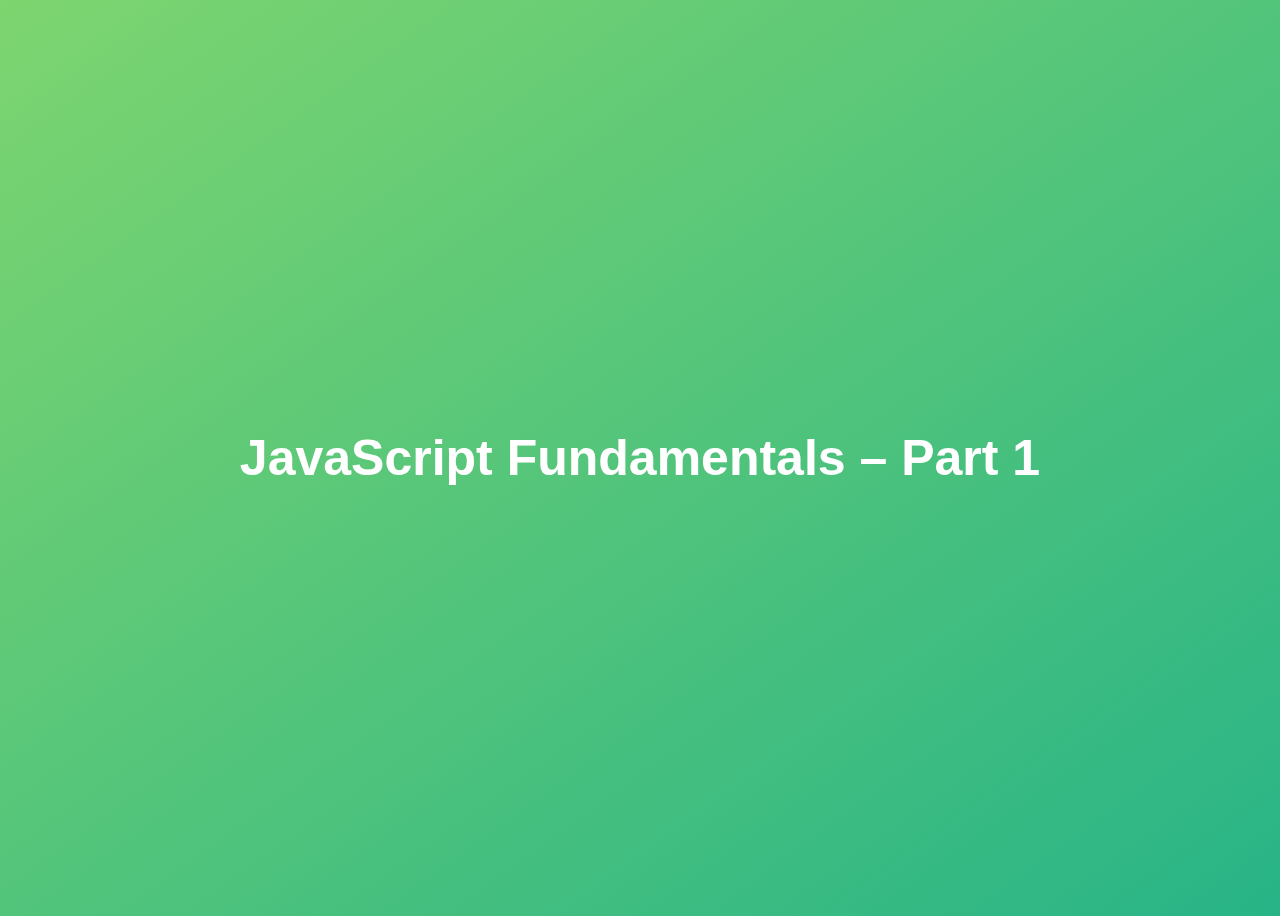
<file: 01-Fundamentals-Part-1/final/index.html>
<!DOCTYPE html>
<html lang="en">
  <head>
    <meta charset="UTF-8" />
    <meta name="viewport" content="width=device-width, initial-scale=1.0" />
    <meta http-equiv="X-UA-Compatible" content="ie=edge" />
    <title>JavaScript Fundamentals – Part 1</title>
    <style>
      body {
        height: 100vh;
        display: flex;
        align-items: center;
        background: linear-gradient(to top left, #28b487, #7dd56f);
      }
      h1 {
        font-family: sans-serif;
        font-size: 50px;
        line-height: 1.3;
        width: 100%;
        padding: 30px;
        text-align: center;
        color: white;
      }
    </style>
  </head>
  <body>
    <h1>JavaScript Fundamentals – Part 1</h1>

    <script src="script.js"></script>
  </body>
</html>
</file>
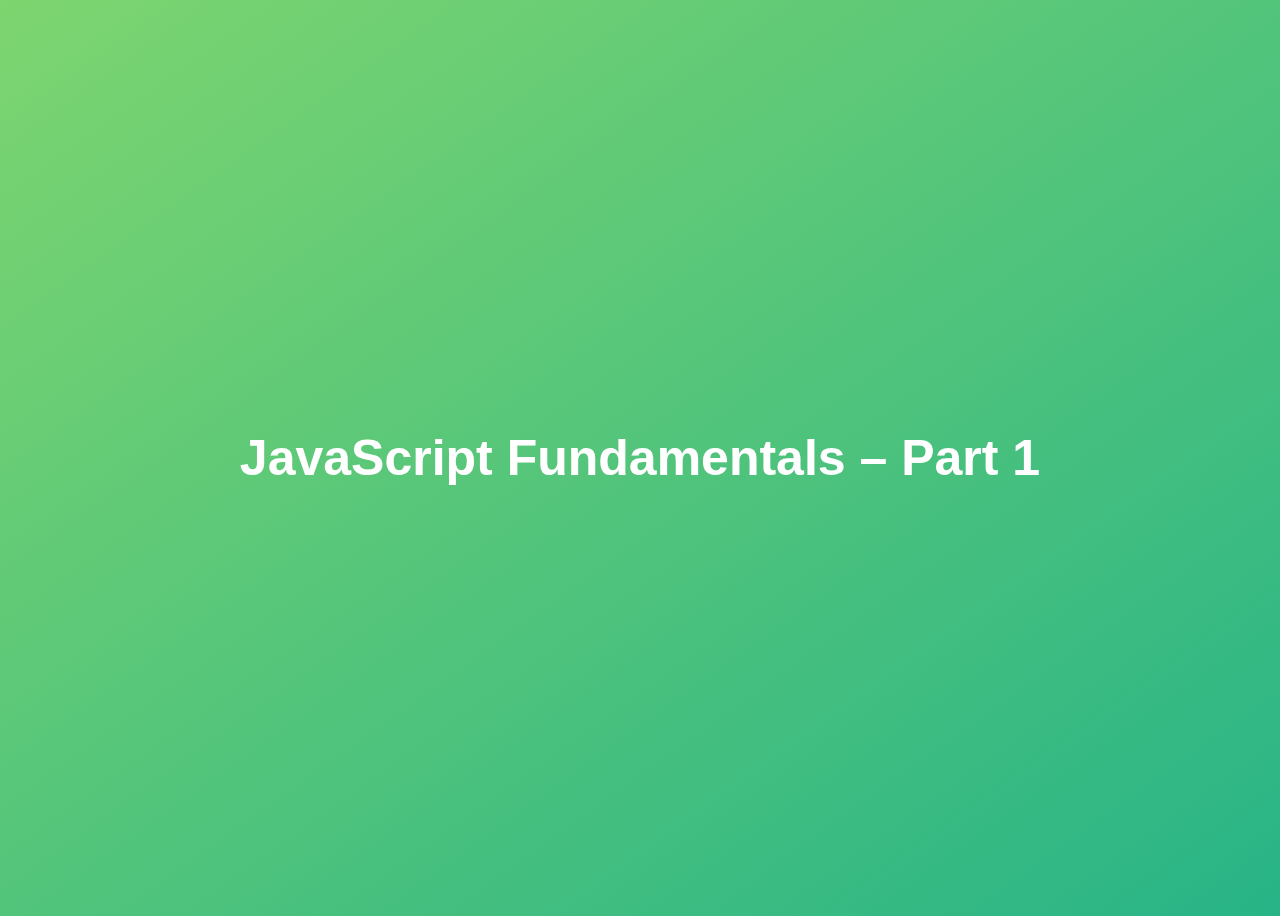
<file: 01-Fundamentals-Part-1/starter/index.html>
<!DOCTYPE html>
<html lang="en">
  <head>
    <meta charset="UTF-8" />
    <meta name="viewport" content="width=device-width, initial-scale=1.0" />
    <meta http-equiv="X-UA-Compatible" content="ie=edge" />
    <title>JavaScript Fundamentals – Part 1</title>
    <style>
      body {
        height: 100vh;
        display: flex;
        align-items: center;
        background: linear-gradient(to top left, #28b487, #7dd56f);
      }
      h1 {
        font-family: sans-serif;
        font-size: 50px;
        line-height: 1.3;
        width: 100%;
        padding: 30px;
        text-align: center;
        color: white;
      }
    </style>

    <!-- <script>
      let js='Awesome';
      if(js=='Awesome'){
        alert('JS IS FUNNN!!!')
      }

     console.log(80+90+90-29); 
    </script> -->

  </head>
  <body>
    <h1>JavaScript Fundamentals – Part 1</h1>
  </body>

  <script src="script.js"></script>

</html>
</file>
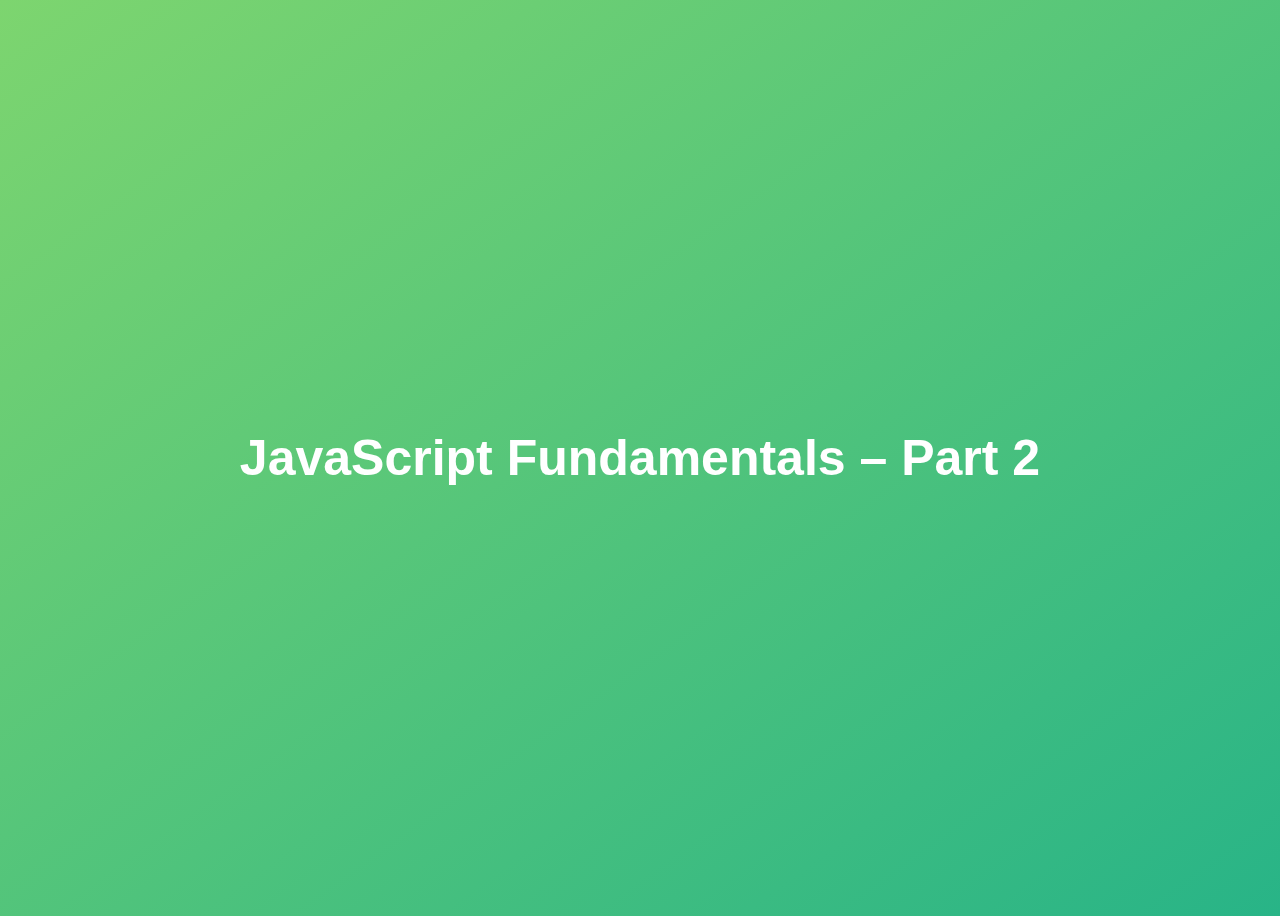
<file: 02-Fundamentals-Part-2/final/index.html>
<!DOCTYPE html>
<html lang="en">
  <head>
    <meta charset="UTF-8" />
    <meta name="viewport" content="width=device-width, initial-scale=1.0" />
    <meta http-equiv="X-UA-Compatible" content="ie=edge" />
    <title>JavaScript Fundamentals – Part 2</title>
    <style>
      body {
        height: 100vh;
        display: flex;
        align-items: center;
        background: linear-gradient(to top left, #28b487, #7dd56f);
      }
      h1 {
        font-family: sans-serif;
        font-size: 50px;
        line-height: 1.3;
        width: 100%;
        padding: 30px;
        text-align: center;
        color: white;
      }
    </style>
  </head>
  <body>
    <h1>JavaScript Fundamentals – Part 2</h1>
    <script src="script.js"></script>
  </body>
</html>
</file>
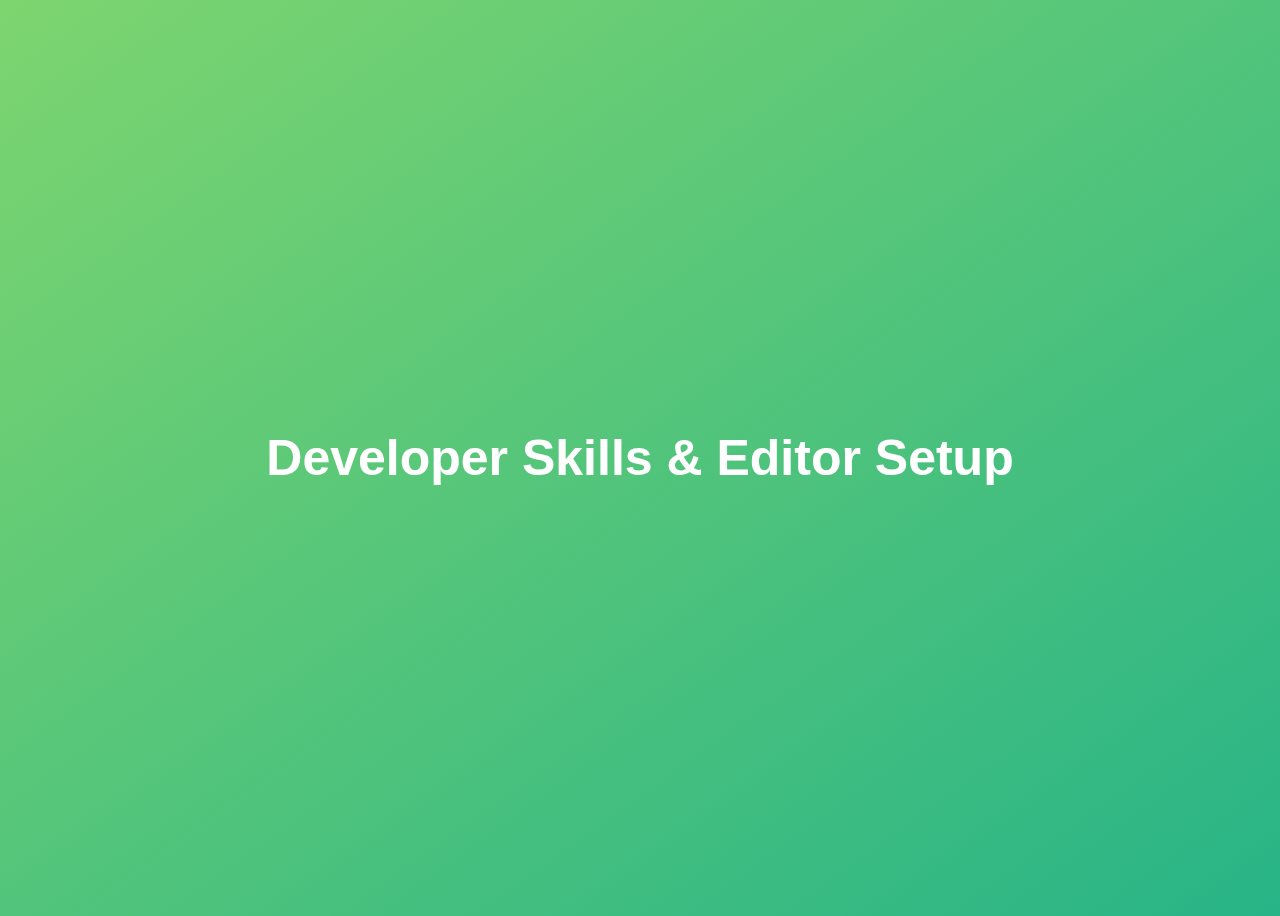
<file: 03-Developer-Skills/final/index.html>
<!DOCTYPE html>
<html lang="en">
  <head>
    <meta charset="UTF-8" />
    <meta name="viewport" content="width=device-width, initial-scale=1.0" />
    <meta http-equiv="X-UA-Compatible" content="ie=edge" />
    <title>Developer Skills & Editor Setup</title>
    <style>
      body {
        height: 100vh;
        display: flex;
        align-items: center;
        background: linear-gradient(to top left, #28b487, #7dd56f);
      }
      h1 {
        font-family: sans-serif;
        font-size: 50px;
        line-height: 1.3;
        width: 100%;
        padding: 30px;
        text-align: center;
        color: white;
      }
    </style>
  </head>
  <body>
    <h1>Developer Skills & Editor Setup</h1>
    <script src="script.js"></script>
  </body>
</html>
</file>
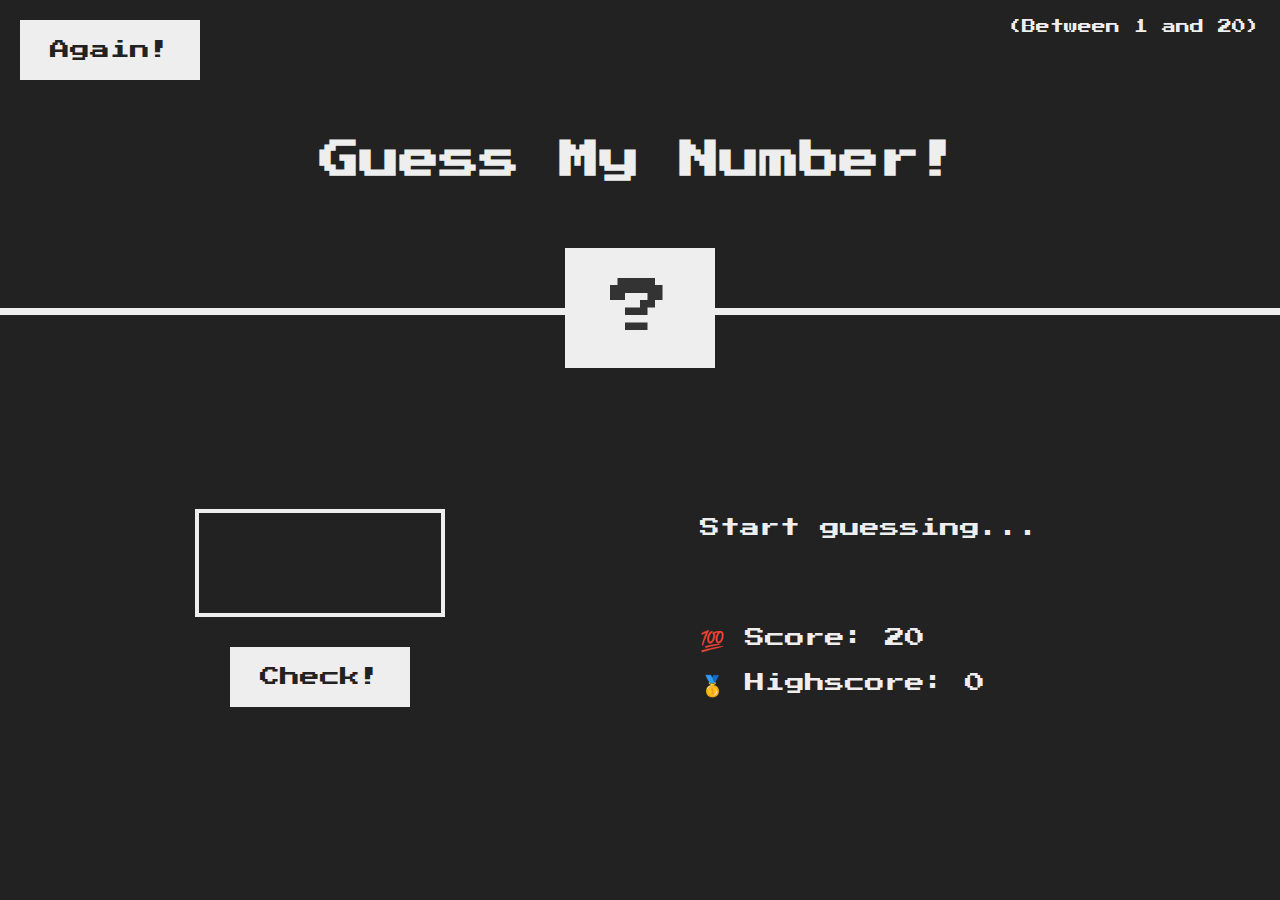
<file: 05-Guess-My-Number/final/index.html>
<!DOCTYPE html>
<html lang="en">
  <head>
    <meta charset="UTF-8" />
    <meta name="viewport" content="width=device-width, initial-scale=1.0" />
    <meta http-equiv="X-UA-Compatible" content="ie=edge" />
    <link rel="stylesheet" href="style.css" />
    <title>Guess My Number!</title>
  </head>
  <body>
    <header>
      <h1>Guess My Number!</h1>
      <p class="between">(Between 1 and 20)</p>
      <button class="btn again">Again!</button>
      <div class="number">?</div>
    </header>
    <main>
      <section class="left">
        <input type="number" class="guess" />
        <button class="btn check">Check!</button>
      </section>
      <section class="right">
        <p class="message">Start guessing...</p>
        <p class="label-score">💯 Score: <span class="score">20</span></p>
        <p class="label-highscore">
          🥇 Highscore: <span class="highscore">0</span>
        </p>
      </section>
    </main>
    <script src="script.js"></script>
  </body>
</html>
</file>
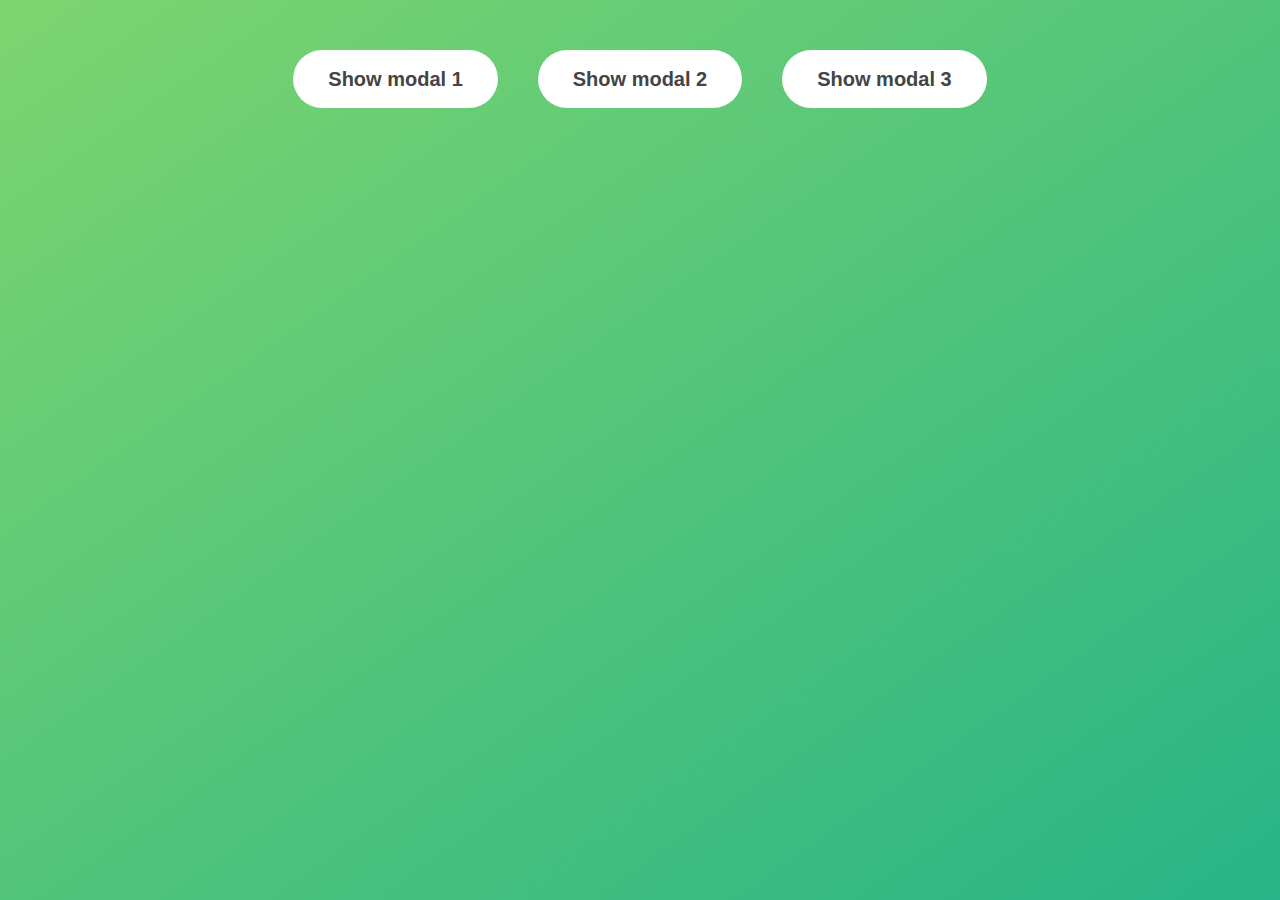
<file: 06-Modal/final/index.html>
<!DOCTYPE html>
<html lang="en">
  <head>
    <meta charset="UTF-8" />
    <meta name="viewport" content="width=device-width, initial-scale=1.0" />
    <meta http-equiv="X-UA-Compatible" content="ie=edge" />
    <link rel="stylesheet" href="style.css" />
    <title>Modal window</title>
  </head>
  <body>
    <button class="show-modal">Show modal 1</button>
    <button class="show-modal">Show modal 2</button>
    <button class="show-modal">Show modal 3</button>

    <div class="modal hidden">
      <button class="close-modal">&times;</button>
      <h1>I'm a modal window 😍</h1>
      <p>
        Lorem ipsum dolor sit amet, consectetur adipisicing elit, sed do eiusmod
        tempor incididunt ut labore et dolore magna aliqua. Ut enim ad minim
        veniam, quis nostrud exercitation ullamco laboris nisi ut aliquip ex ea
        commodo consequat. Duis aute irure dolor in reprehenderit in voluptate
        velit esse cillum dolore eu fugiat nulla pariatur. Excepteur sint
        occaecat cupidatat non proident, sunt in culpa qui officia deserunt
        mollit anim id est laborum.
      </p>
    </div>
    <div class="overlay hidden"></div>

    <script src="script.js"></script>
  </body>
</html>
</file>
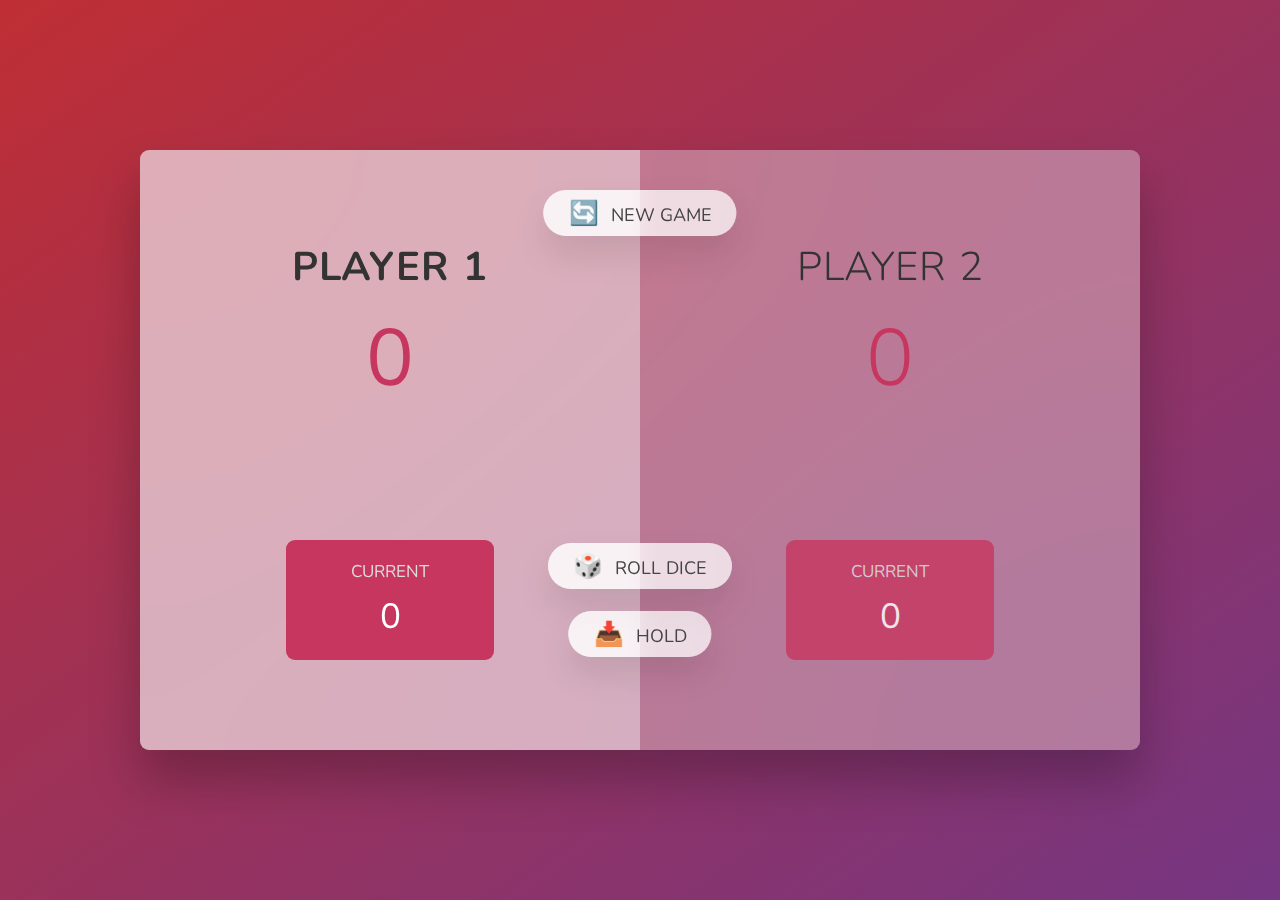
<file: 07-Pig-Game/final/index.html>
<!DOCTYPE html>
<html lang="en">
  <head>
    <meta charset="UTF-8" />
    <meta name="viewport" content="width=device-width, initial-scale=1.0" />
    <meta http-equiv="X-UA-Compatible" content="ie=edge" />
    <link rel="stylesheet" href="style.css" />
    <title>Pig Game</title>
  </head>
  <body>
    <main>
      <section class="player player--0 player--active">
        <h2 class="name" id="name--0">Player 1</h2>
        <p class="score" id="score--0">43</p>
        <div class="current">
          <p class="current-label">Current</p>
          <p class="current-score" id="current--0">0</p>
        </div>
      </section>
      <section class="player player--1">
        <h2 class="name" id="name--1">Player 2</h2>
        <p class="score" id="score--1">24</p>
        <div class="current">
          <p class="current-label">Current</p>
          <p class="current-score" id="current--1">0</p>
        </div>
      </section>

      <img src="dice-5.png" alt="Playing dice" class="dice" />
      <button class="btn btn--new">🔄 New game</button>
      <button class="btn btn--roll">🎲 Roll dice</button>
      <button class="btn btn--hold">📥 Hold</button>
    </main>
    <script src="script.js"></script>
  </body>
</html>
</file>
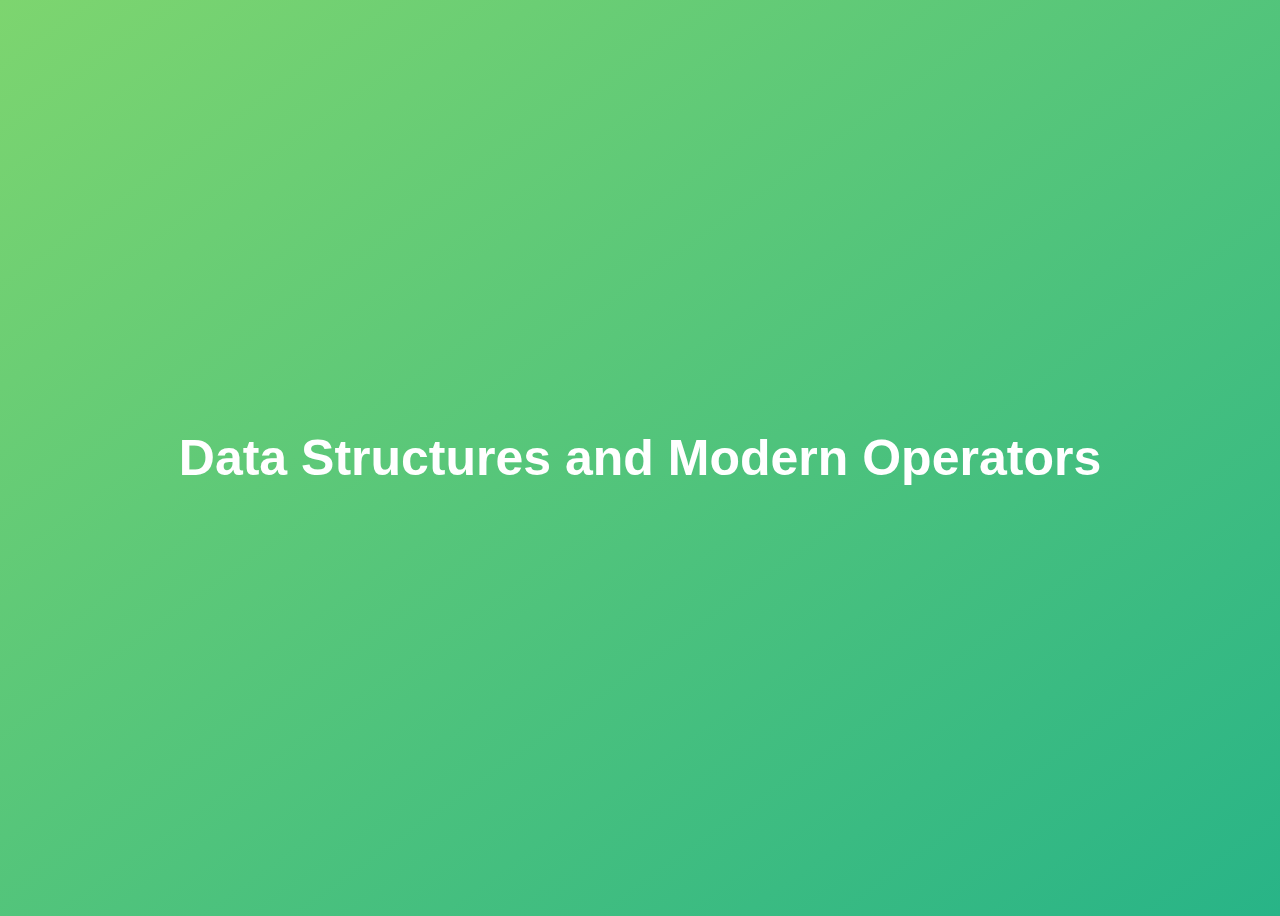
<file: 09-Data-Structures-Operators/final/index.html>
<!DOCTYPE html>
<html lang="en">
  <head>
    <meta charset="UTF-8" />
    <meta name="viewport" content="width=device-width, initial-scale=1.0" />
    <meta http-equiv="X-UA-Compatible" content="ie=edge" />
    <title>Data Structures and Modern Operators</title>
    <style>
      body {
        height: 100vh;
        display: flex;
        align-items: center;
        background: linear-gradient(to top left, #28b487, #7dd56f);
      }
      h1 {
        font-family: sans-serif;
        font-size: 50px;
        line-height: 1.3;
        width: 100%;
        padding: 30px;
        text-align: center;
        color: white;
      }
      button {
        width: 50px;
        height: 20px;
        margin: 10px;
      }
      textarea {
        width: 300px;
        height: 100px;
      }
    </style>
  </head>
  <body>
    <h1>Data Structures and Modern Operators</h1>
    <script src="script.js"></script>
  </body>
</html>
</file>
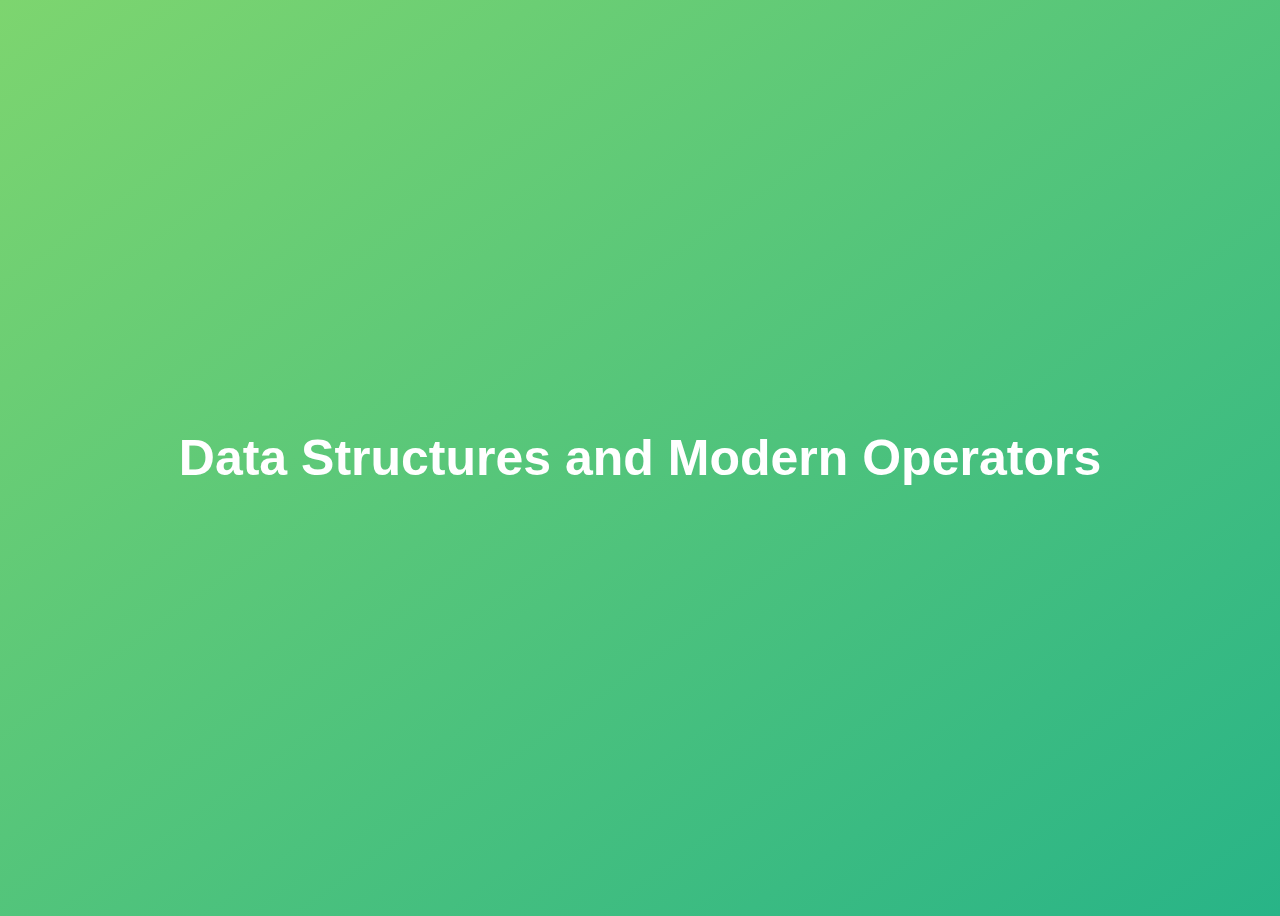
<file: 09-Data-Structures-Operators/starter/index.html>
<!DOCTYPE html>
<html lang="en">
  <head>
    <meta charset="UTF-8" />
    <meta name="viewport" content="width=device-width, initial-scale=1.0" />
    <meta http-equiv="X-UA-Compatible" content="ie=edge" />
    <title>Data Structures and Modern Operators</title>
    <style>
      body {
        height: 100vh;
        display: flex;
        align-items: center;
        background: linear-gradient(to top left, #28b487, #7dd56f);
      }
      h1 {
        font-family: sans-serif;
        font-size: 50px;
        line-height: 1.3;
        width: 100%;
        padding: 30px;
        text-align: center;
        color: white;
      }
      button {
        width: 50px;
        height: 20px;
        margin: 10px;
      }
      textarea {
        width: 300px;
        height: 100px;
      }
    </style>
  </head>
  <body>
    <h1>Data Structures and Modern Operators</h1>
    <script src="stringss.js"></script>
  </body>
</html>
</file>
<file: 05-Guess-My-Number/final/style.css>
@import url('https://fonts.googleapis.com/css?family=Press+Start+2P&display=swap');

* {
  margin: 0;
  padding: 0;
  box-sizing: inherit;
}

html {
  font-size: 62.5%;
  box-sizing: border-box;
}

body {
  font-family: 'Press Start 2P', sans-serif;
  color: #eee;
  background-color: #222;
  /* background-color: #60b347; */
}

/* LAYOUT */
header {
  position: relative;
  height: 35vh;
  border-bottom: 7px solid #eee;
}

main {
  height: 65vh;
  color: #eee;
  display: flex;
  align-items: center;
  justify-content: space-around;
}

.left {
  width: 52rem;
  display: flex;
  flex-direction: column;
  align-items: center;
}

.right {
  width: 52rem;
  font-size: 2rem;
}

/* ELEMENTS STYLE */
h1 {
  font-size: 4rem;
  text-align: center;
  position: absolute;
  width: 100%;
  top: 52%;
  left: 50%;
  transform: translate(-50%, -50%);
}

.number {
  background: #eee;
  color: #333;
  font-size: 6rem;
  width: 15rem;
  padding: 3rem 0rem;
  text-align: center;
  position: absolute;
  bottom: 0;
  left: 50%;
  transform: translate(-50%, 50%);
}

.between {
  font-size: 1.4rem;
  position: absolute;
  top: 2rem;
  right: 2rem;
}

.again {
  position: absolute;
  top: 2rem;
  left: 2rem;
}

.guess {
  background: none;
  border: 4px solid #eee;
  font-family: inherit;
  color: inherit;
  font-size: 5rem;
  padding: 2.5rem;
  width: 25rem;
  text-align: center;
  display: block;
  margin-bottom: 3rem;
}

.btn {
  border: none;
  background-color: #eee;
  color: #222;
  font-size: 2rem;
  font-family: inherit;
  padding: 2rem 3rem;
  cursor: pointer;
}

.btn:hover {
  background-color: #ccc;
}

.message {
  margin-bottom: 8rem;
  height: 3rem;
}

.label-score {
  margin-bottom: 2rem;
}
</file>
<file: 06-Modal/final/style.css>
* {
  margin: 0;
  padding: 0;
  box-sizing: inherit;
}

html {
  font-size: 62.5%;
  box-sizing: border-box;
}

body {
  font-family: sans-serif;
  color: #333;
  line-height: 1.5;
  height: 100vh;
  position: relative;
  display: flex;
  align-items: flex-start;
  justify-content: center;
  background: linear-gradient(to top left, #28b487, #7dd56f);
}

.show-modal {
  font-size: 2rem;
  font-weight: 600;
  padding: 1.75rem 3.5rem;
  margin: 5rem 2rem;
  border: none;
  background-color: #fff;
  color: #444;
  border-radius: 10rem;
  cursor: pointer;
}

.close-modal {
  position: absolute;
  top: 1.2rem;
  right: 2rem;
  font-size: 5rem;
  color: #333;
  cursor: pointer;
  border: none;
  background: none;
}

h1 {
  font-size: 2.5rem;
  margin-bottom: 2rem;
}

p {
  font-size: 1.8rem;
}

/* -------------------------- */
/* CLASSES TO MAKE MODAL WORK */
.hidden {
  display: none;
}

.modal {
  position: absolute;
  top: 50%;
  left: 50%;
  transform: translate(-50%, -50%);
  width: 70%;

  background-color: white;
  padding: 6rem;
  border-radius: 5px;
  box-shadow: 0 3rem 5rem rgba(0, 0, 0, 0.3);
  z-index: 10;
}

.overlay {
  position: absolute;
  top: 0;
  left: 0;
  width: 100%;
  height: 100%;
  background-color: rgba(0, 0, 0, 0.6);
  backdrop-filter: blur(3px);
  z-index: 5;
}
</file>
<file: 07-Pig-Game/final/style.css>
@import url('https://fonts.googleapis.com/css2?family=Nunito&display=swap');

* {
  margin: 0;
  padding: 0;
  box-sizing: inherit;
}

html {
  font-size: 62.5%;
  box-sizing: border-box;
}

body {
  font-family: 'Nunito', sans-serif;
  font-weight: 400;
  height: 100vh;
  color: #333;
  background-image: linear-gradient(to top left, #753682 0%, #bf2e34 100%);
  display: flex;
  align-items: center;
  justify-content: center;
}

/* LAYOUT */
main {
  position: relative;
  width: 100rem;
  height: 60rem;
  background-color: rgba(255, 255, 255, 0.35);
  backdrop-filter: blur(200px);
  filter: blur();
  box-shadow: 0 3rem 5rem rgba(0, 0, 0, 0.25);
  border-radius: 9px;
  overflow: hidden;
  display: flex;
}

.player {
  flex: 50%;
  padding: 9rem;
  display: flex;
  flex-direction: column;
  align-items: center;
  transition: all 0.75s;
}

/* ELEMENTS */
.name {
  position: relative;
  font-size: 4rem;
  text-transform: uppercase;
  letter-spacing: 1px;
  word-spacing: 2px;
  font-weight: 300;
  margin-bottom: 1rem;
}

.score {
  font-size: 8rem;
  font-weight: 300;
  color: #c7365f;
  margin-bottom: auto;
}

.player--active {
  background-color: rgba(255, 255, 255, 0.4);
}
.player--active .name {
  font-weight: 700;
}
.player--active .score {
  font-weight: 400;
}

.player--active .current {
  opacity: 1;
}

.current {
  background-color: #c7365f;
  opacity: 0.8;
  border-radius: 9px;
  color: #fff;
  width: 65%;
  padding: 2rem;
  text-align: center;
  transition: all 0.75s;
}

.current-label {
  text-transform: uppercase;
  margin-bottom: 1rem;
  font-size: 1.7rem;
  color: #ddd;
}

.current-score {
  font-size: 3.5rem;
}

/* ABSOLUTE POSITIONED ELEMENTS */
.btn {
  position: absolute;
  left: 50%;
  transform: translateX(-50%);
  color: #444;
  background: none;
  border: none;
  font-family: inherit;
  font-size: 1.8rem;
  text-transform: uppercase;
  cursor: pointer;
  font-weight: 400;
  transition: all 0.2s;

  background-color: white;
  background-color: rgba(255, 255, 255, 0.6);
  backdrop-filter: blur(10px);

  padding: 0.7rem 2.5rem;
  border-radius: 50rem;
  box-shadow: 0 1.75rem 3.5rem rgba(0, 0, 0, 0.1);
}

.btn::first-letter {
  font-size: 2.4rem;
  display: inline-block;
  margin-right: 0.7rem;
}

.btn--new {
  top: 4rem;
}
.btn--roll {
  top: 39.3rem;
}
.btn--hold {
  top: 46.1rem;
}

.btn:active {
  transform: translate(-50%, 3px);
  box-shadow: 0 1rem 2rem rgba(0, 0, 0, 0.15);
}

.btn:focus {
  outline: none;
}

.dice {
  position: absolute;
  left: 50%;
  top: 16.5rem;
  transform: translateX(-50%);
  height: 10rem;
  box-shadow: 0 2rem 5rem rgba(0, 0, 0, 0.2);
}

.player--winner {
  background-color: #2f2f2f;
}

.player--winner .name {
  font-weight: 700;
  color: #c7365f;
}

.hidden {
  display: none;
}
</file>
